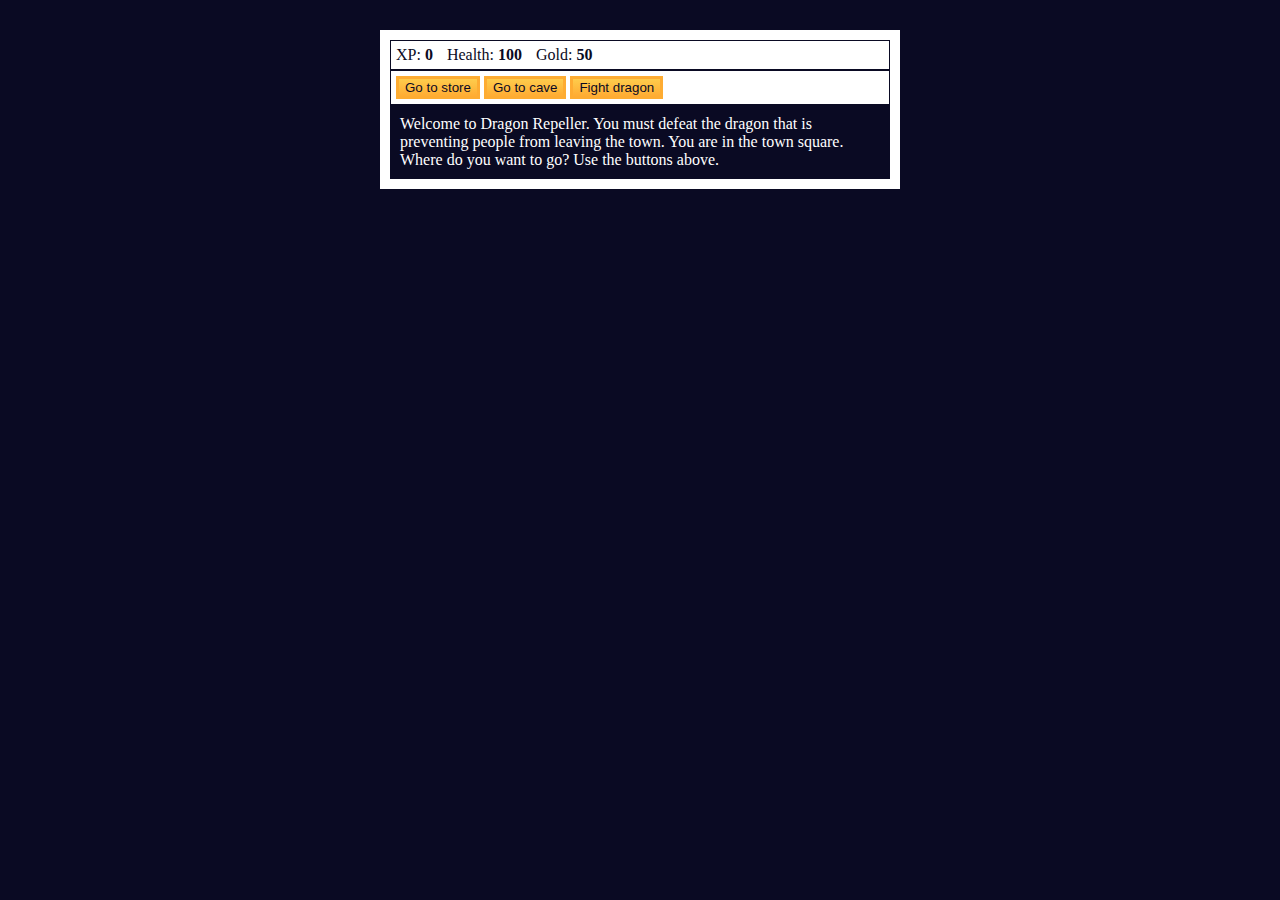
<file: JavaScript Algorithms and Data Structures/1 - JS Basics RPG game/index.html>
<!DOCTYPE html>
<html lang="en">
  <head>
    <meta charset="utf-8">
    <link rel="stylesheet" href="./styles.css">
    <title>RPG - Dragon Repeller</title>
  </head>
  <body>
    <div id="game">
      <div id="stats">
        <span class="stat">XP: <strong><span id="xpText">0</span></strong></span>
        <span class="stat">Health: <strong><span id="healthText">100</span></strong></span>
        <span class="stat">Gold: <strong><span id="goldText">50</span></strong></span>
      </div>
      <div id="controls">
        <button id="button1">Go to store</button>
        <button id="button2">Go to cave</button>
        <button id="button3">Fight dragon</button>
      </div>
      <div id="monsterStats">
        <span class="stat">Monster Name: <strong><span id="monsterName"></span></strong></span>
        <span class="stat">Health: <strong><span id="monsterHealth"></span></strong></span>
      </div>
      <div id="text">
        Welcome to Dragon Repeller. You must defeat the dragon that is preventing people from leaving the town. You are in the town square. Where do you want to go? Use the buttons above.
      </div>
    </div>
    <script src="./script.js"></script>
  </body>
</html>
</file>
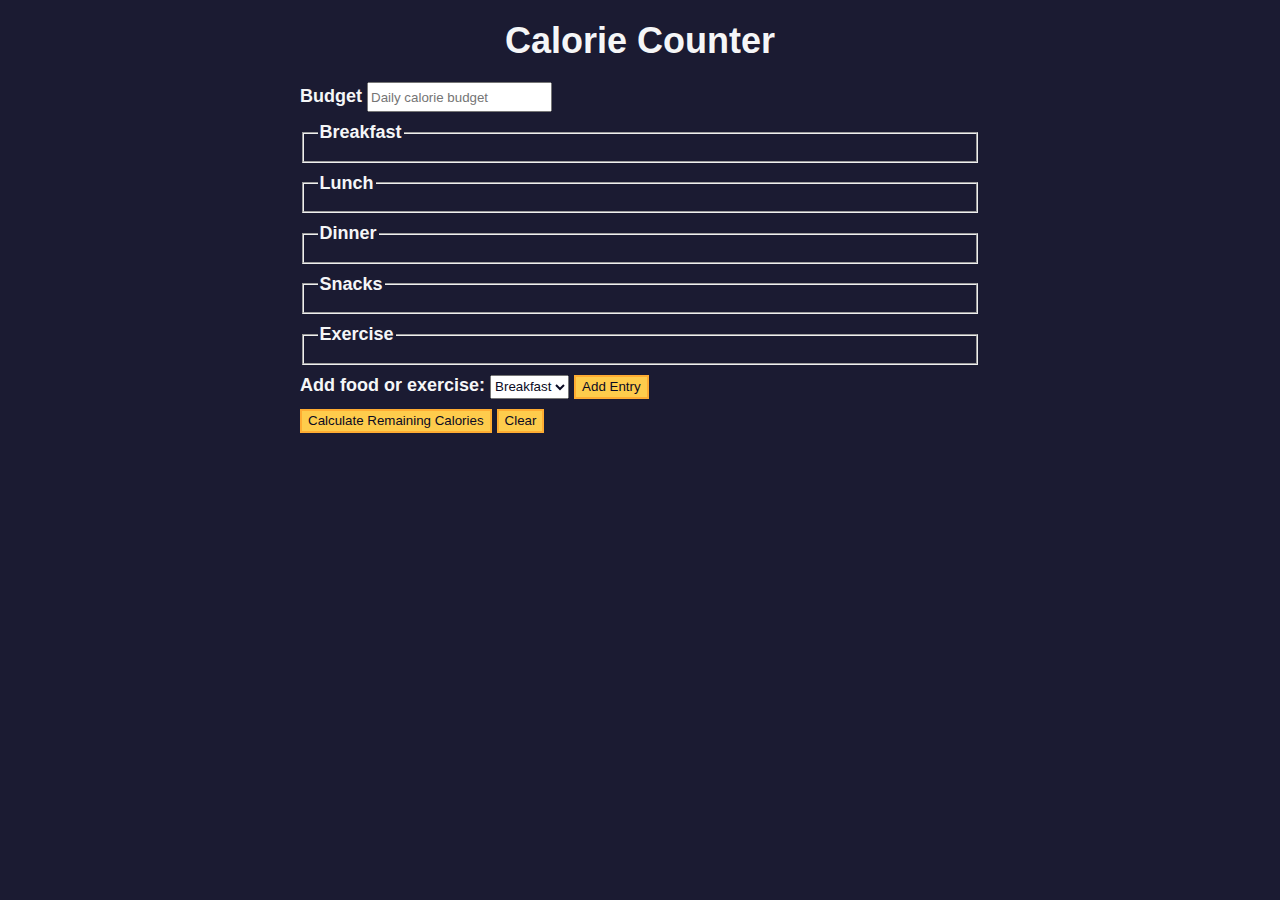
<file: JavaScript Algorithms and Data Structures/2 - Calorie Counter/index.html>
<!DOCTYPE html>
<html lang="en">

<head>
    <meta charset="utf-8" />
    <meta name="viewport" content="width=device-width, initial-scale=1.0" />
    <link rel="stylesheet" href="styles.css" />
    <title>Calorie Counter</title>
</head>

<body>
    <main>
        <h1>Calorie Counter</h1>
        <div class="container">
            <form id="calorie-counter">
                <label for="budget">Budget</label>
                <input id="budget" type="number" min="0" placeholder="Daily calorie budget" required>
                <fieldset id="breakfast">
                    <legend>Breakfast</legend>
                    <div class="input-container"></div>
                </fieldset>

                <fieldset id="lunch">
                    <legend>Lunch</legend>
                    <div class="input-container"></div>
                </fieldset>

                <fieldset id="dinner">
                    <legend>Dinner</legend>
                    <div class="input-container"></div>
                </fieldset>

                <fieldset id="snacks">
                    <legend>Snacks</legend>
                    <div class="input-container"></div>
                </fieldset>

                <fieldset id="exercise">
                    <legend>Exercise</legend>
                    <div class="input-container"></div>
                </fieldset>

                <div class="controls">
                    <span>
                        <label for="entry-dropdown">Add food or exercise:</label>
                        <select name="options" id="entry-dropdown">
                            <option value="breakfast" selected>Breakfast </option>
                            <option value="lunch">Lunch</option>
                            <option value="dinner">Dinner</option>
                            <option value="snacks">Snacks</option>
                            <option value="exercise">Exercise</option>
                        </select>
                        <button id="add-entry" type="button">Add Entry</button>

                        <div><button type="submit">Calculate Remaining Calories</button>
                        <button id="clear" type="button">Clear</button>
                        </div>

                        <div id="output" class="output hide"></div>
                    </span>
                </div>
            </form>
        </div>
    </main>
    <script src="script.js"></script>
</body>

</html>
</file>
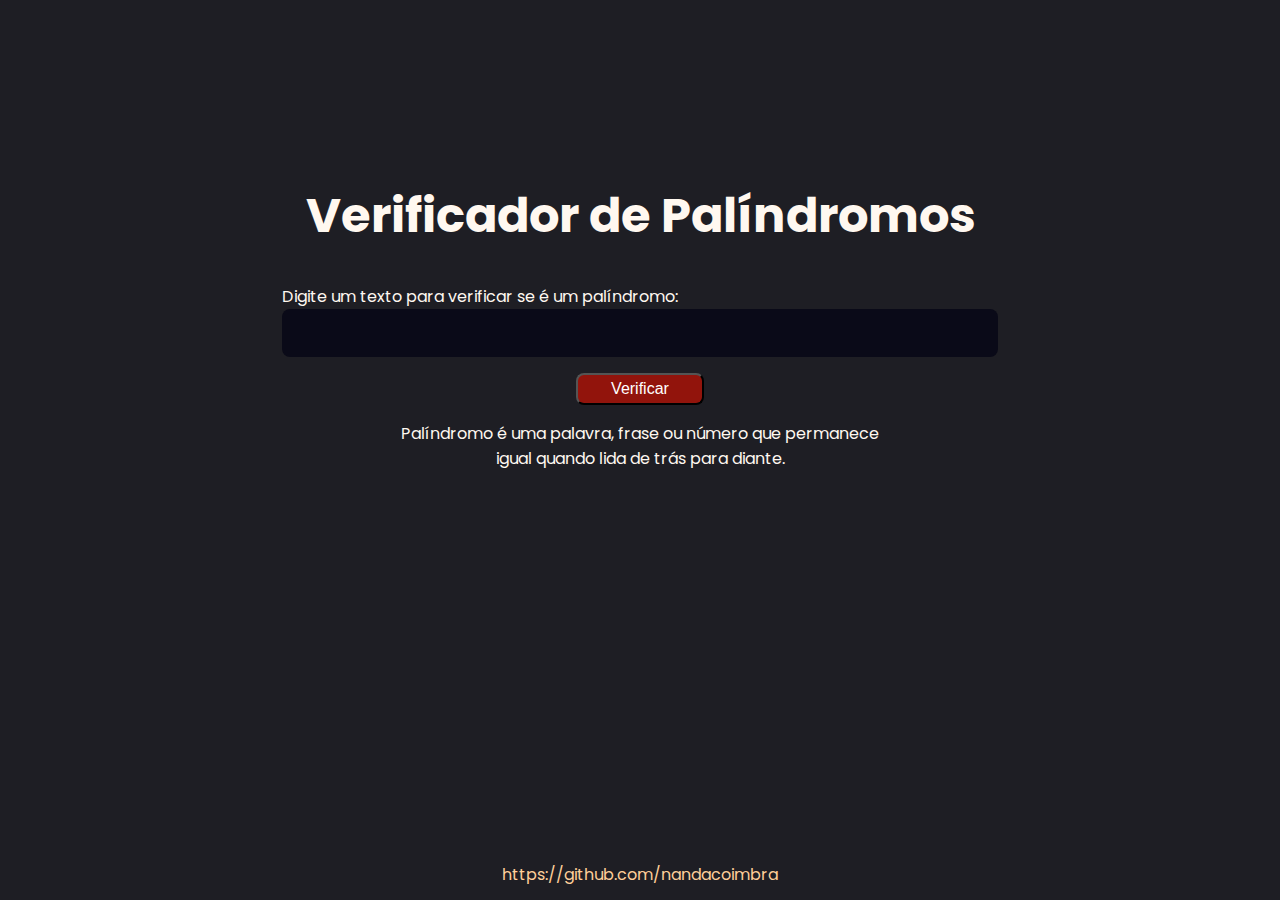
<file: JavaScript Algorithms and Data Structures/Palindrome Checker/index.html>
<!DOCTYPE html>
<html lang="pt-BR">

<head>
    <meta charset="UTF-8">
    <meta name="viewport" content="width=device-width, initial-scale=1.0">
    <link rel="stylesheet" href="style.css">

    <!-- fontes -->

    <link rel="preconnect" href="https://fonts.googleapis.com">
    <link rel="preconnect" href="https://fonts.gstatic.com" crossorigin>
    <link
        href="https://fonts.googleapis.com/css2?family=Archivo+Black&family=Concert+One&family=Poppins:ital,wght@0,100;0,200;0,300;0,400;0,500;0,600;0,700;0,800;0,900;1,100;1,200;1,300;1,400;1,500;1,600;1,700;1,800;1,900&family=Rowdies:wght@300;400;700&display=swap"
        rel="stylesheet">
    <title>Palindrome Checker</title>
</head>

<body>
    <div class="title-input">
        <h2>Verificador de Palíndromos</h2>
        <label for="text-input">Digite um texto para verificar se é um palíndromo:</label>
        <input type="text" id="text-input">
    </div>
    <button id="check-btn" onclick="checkInput()">Verificar</button>
    <div class="description">
        <p>Palíndromo é uma palavra, frase ou número que permanece igual quando lida de trás para diante.</p>
    </div>
    <div id="result"></div>

    <footer><a href="https://github.com/nandacoimbra" target="_blank">https://github.com/nandacoimbra</a></footer>
    <script src="script.js"></script>
</body>

</html>
</file>
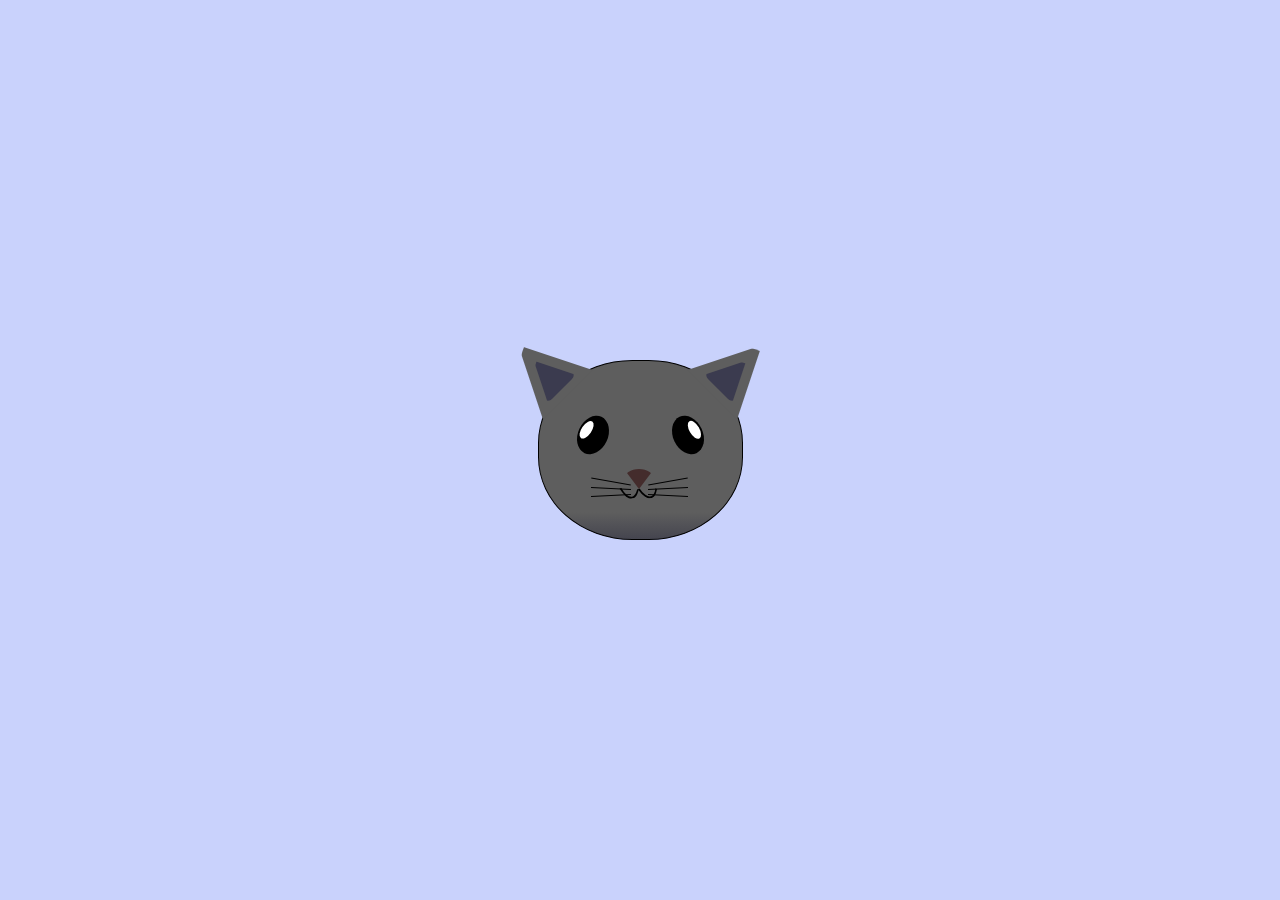
<file: Responsive Web Design/10 - Intermediate CSS Cat Painting/index.html>
<!DOCTYPE html>
<html lang="en">
<head>
    <meta charset="UTF-8">
    <title>fCC Cat Painting</title>
    <link rel="stylesheet" href="./styles.css">
</head>
<body>
    <main>
      <div class="cat-head">
        <div class="cat-ears">
          <div class="cat-left-ear">
            <div class="cat-left-inner-ear"></div>
          </div>
          <div class="cat-right-ear">
            <div class="cat-right-inner-ear"></div>
          </div>
        </div>

        <div class="cat-eyes">
          <div class="cat-left-eye">
            <div class="cat-left-inner-eye"></div>
          </div>
          <div class="cat-right-eye">
            <div class="cat-right-inner-eye"></div>
          </div>
        </div>
        
        <div class="cat-nose"></div>

        <div class="cat-mouth">
          <div class="cat-mouth-line-left"></div>
          <div class="cat-mouth-line-right"></div>
        </div>

        <div class="cat-whiskers">
          <div class="cat-whiskers-left">
            <div class="cat-whisker-left-top"></div>
            <div class="cat-whisker-left-middle"></div>
            <div class="cat-whisker-left-bottom"></div>
          </div>
          <div class="cat-whiskers-right">
            <div class="cat-whisker-right-top"></div>
            <div class="cat-whisker-right-middle"></div>
            <div class="cat-whisker-right-bottom"></div>
          </div>
        </div>

      </div>
    </main>
</body>
</html>
</file>
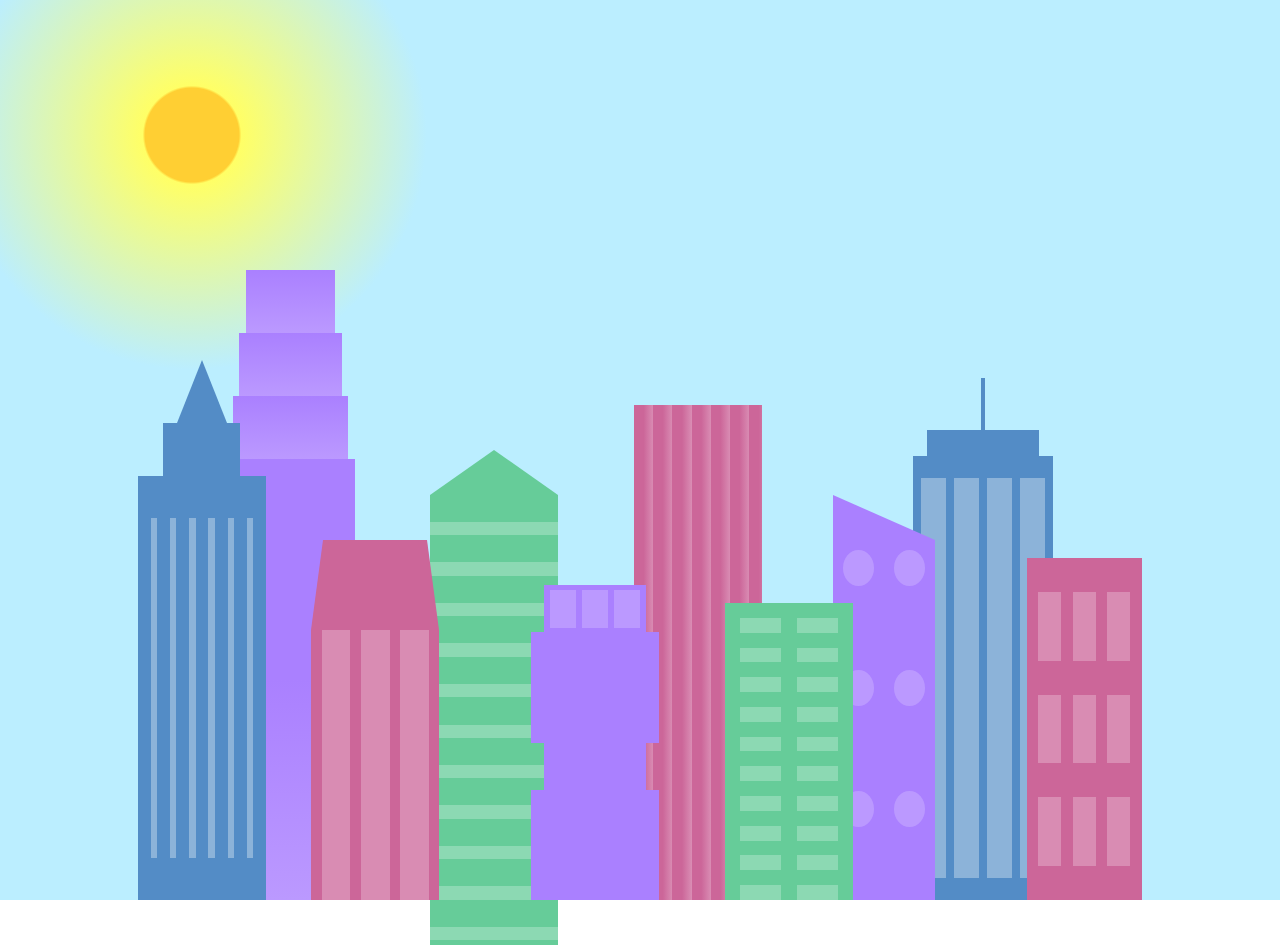
<file: Responsive Web Design/12 - City Skyline/index.html>
<!DOCTYPE html>
<html lang="en">    
  <head>
    <meta charset="UTF-8">
    <title>City Skyline</title>
    <link href="styles.css" rel="stylesheet" />   
  </head>

  <body>
    <div class="background-buildings sky">
      <div></div>
      <div></div>
      <div class="bb1 building-wrap">
        <div class="bb1a bb1-window"></div>
        <div class="bb1b bb1-window"></div>
        <div class="bb1c bb1-window"></div>
        <div class="bb1d"></div>
      </div>
      <div class="bb2">
        <div class="bb2a"></div>
        <div class="bb2b"></div>
      </div>
      <div class="bb3"></div>
      <div></div>
      <div class="bb4 building-wrap">
        <div class="bb4a"></div>
        <div class="bb4b"></div>
        <div class="bb4c window-wrap">
          <div class="bb4-window"></div>
          <div class="bb4-window"></div>
          <div class="bb4-window"></div>
          <div class="bb4-window"></div>
        </div>
      </div>
      <div></div>
      <div></div>
    </div>

    <div class="foreground-buildings">
      <div></div>
      <div></div>
      <div class="fb1 building-wrap">
        <div class="fb1a"></div>
        <div class="fb1b"></div>
        <div class="fb1c"></div>
      </div>
      <div class="fb2">
        <div class="fb2a"></div>
        <div class="fb2b window-wrap">
          <div class="fb2-window"></div>
          <div class="fb2-window"></div>
          <div class="fb2-window"></div>
        </div>
      </div>
      <div></div>
      <div class="fb3 building-wrap">
        <div class="fb3a window-wrap">
          <div class="fb3-window"></div>
          <div class="fb3-window"></div>
          <div class="fb3-window"></div>
        </div>
        <div class="fb3b"></div>
        <div class="fb3a"></div>
        <div class="fb3b"></div>
      </div>
      <div class="fb4">
        <div class="fb4a"></div>
        <div class="fb4b">
          <div class="fb4-window"></div>
          <div class="fb4-window"></div>
          <div class="fb4-window"></div>
          <div class="fb4-window"></div>
          <div class="fb4-window"></div>
          <div class="fb4-window"></div>
        </div>
      </div>
      <div class="fb5"></div>
      <div class="fb6"></div>
      <div></div>
      <div></div>
    </div>
  </body>
</html>
</file>
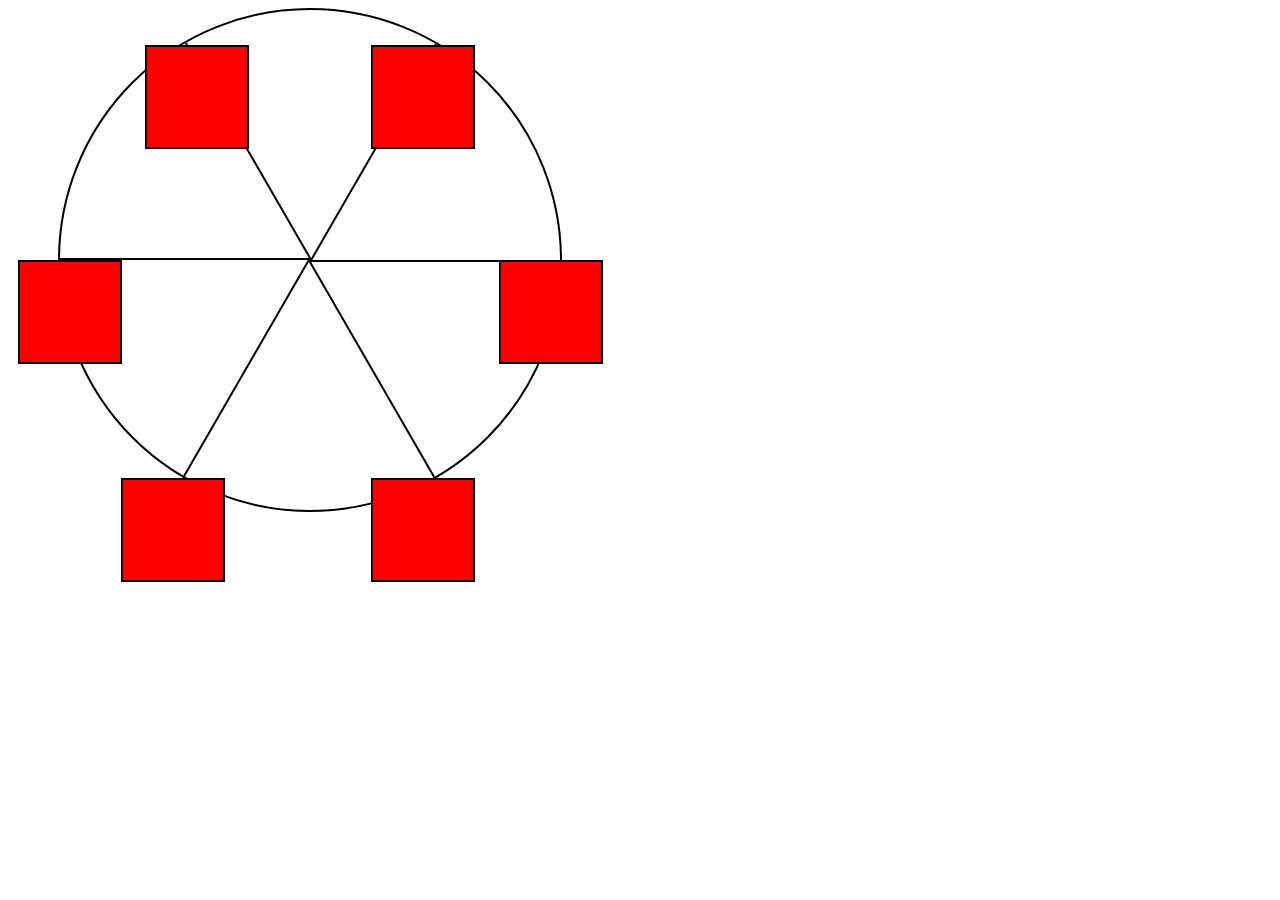
<file: Responsive Web Design/14 - CSS Animation Ferris Wheel/index.html>
<!DOCTYPE html>
<html lang="en">
<head>
    <meta charset="UTF-8">
    <meta name="viewport" content="width=device-width, initial-scale=1.0">
    <title>Ferris Wheel</title>
    <link rel="stylesheet" href="styles.css">
</head>
<body>
    <div class="wheel">
        <span class="line"></span>
        <span class="line"></span>
        <span class="line"></span>
        <span class="line"></span>
        <span class="line"></span>
        <span class="line"></span>
        <div class="cabin"></div>
        <div class="cabin"></div>
        <div class="cabin"></div>
        <div class="cabin"></div>
        <div class="cabin"></div>
        <div class="cabin"></div>
    </div>

</body>
</html>
</file>
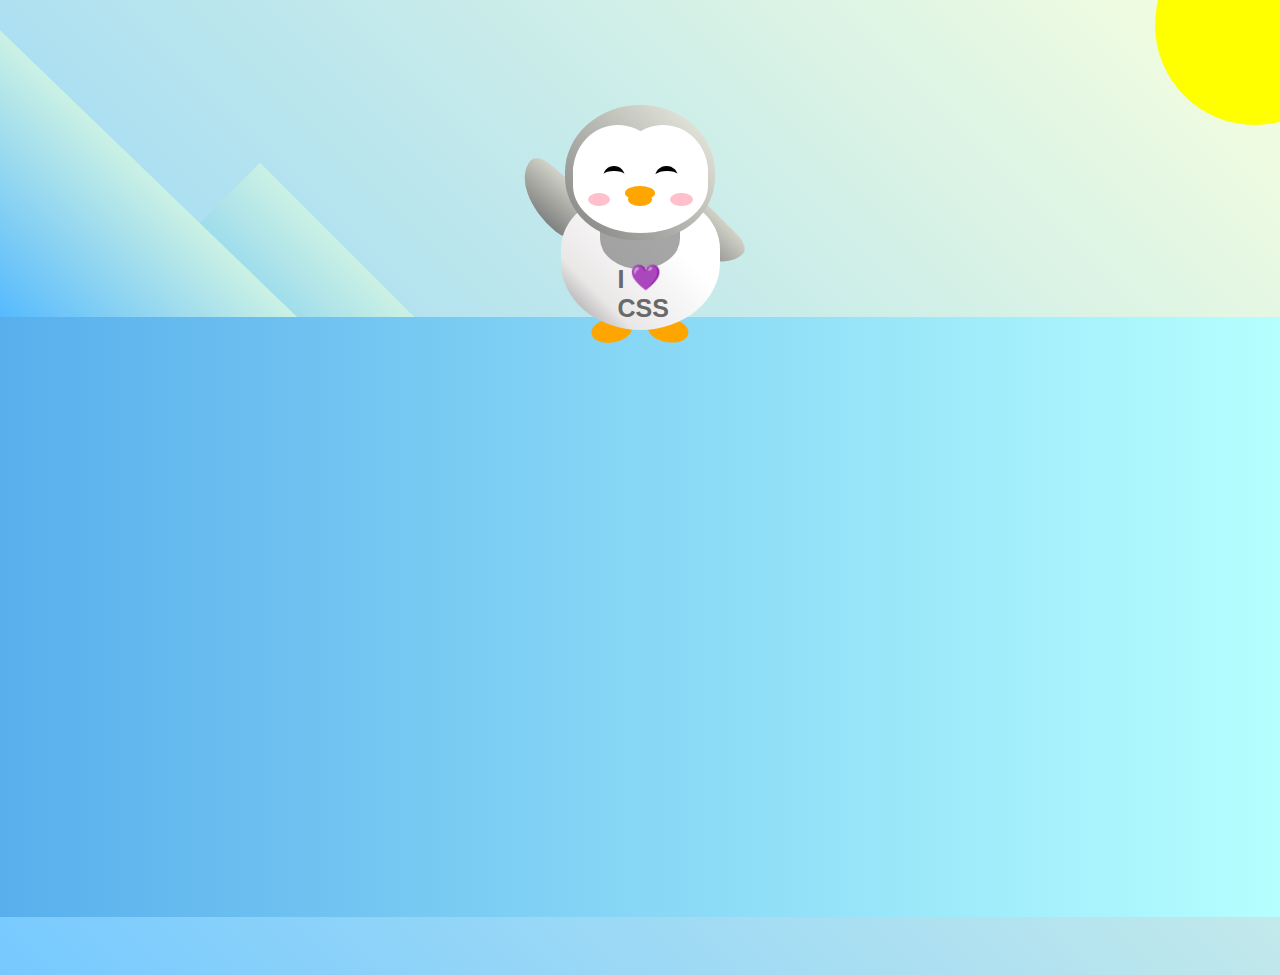
<file: Responsive Web Design/15 - CSS Transforms Penguin/index.html>
<!DOCTYPE html>
<html lang="en">
<head>
    <meta charset="UTF-8">
    <meta name="viewport" content="width=device-width, initial-scale=1.0">
    <title>Document</title>
    <link rel="stylesheet" href="styles.css">
</head>
<body>
    <div class="left-mountain"></div>
    <div class="back-mountain"></div>
    <div class="sun"></div>
    <div class="penguin">
        <div class="penguin-head">
            <div class="face left"></div>
            <div class="face right"></div>
            <div class="chin"></div>
            <div class="eye left">
                <div class="eye-lid"></div>
            </div>
            <div class="eye right">
                <div class="eye-lid"></div>
            </div>
            <div class="blush left"></div>
            <div class="blush right"></div>
            <div class="beak top"></div>
            <div class="beak bottom"></div>

            
        </div>
        <div class="shirt">
            <div>💜</div>
            <p>I CSS</p>
        </div>
        <div class="penguin-body">
            <div class="arm left"></div>
            <div class="arm right"></div>
            <div class="foot left"></div>
            <div class="foot right"></div>
        </div>
    </div>
    <div class="ground"></div>
</body>
</html>
</file>
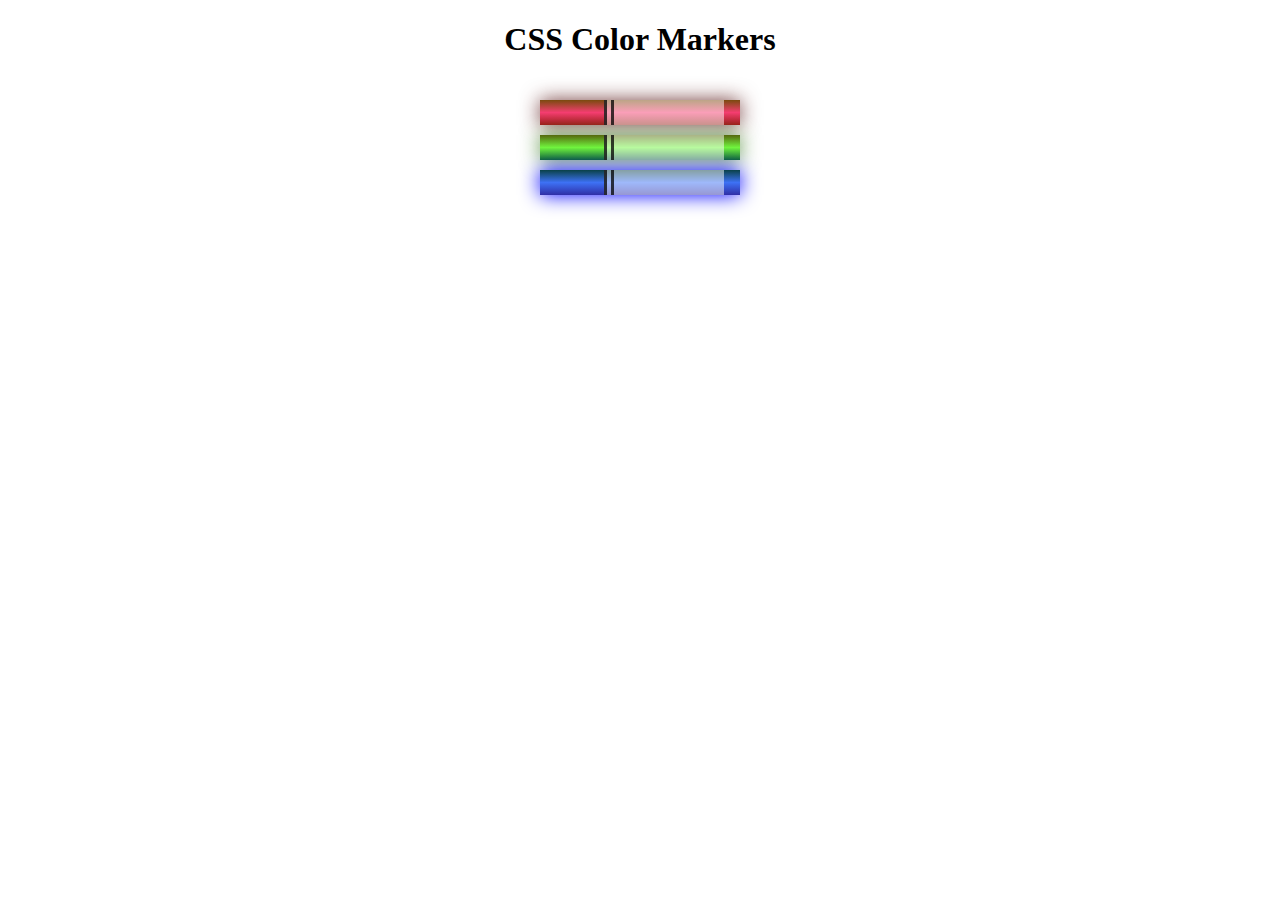
<file: Responsive Web Design/3 - CSS Colored Markers/index.html>
<!DOCTYPE html>
<html lang="en">

<head>
    <meta charset="utf-8">
    <meta name="viewport" content="width=device-width, initial-scale=1.0">
    <title>Colored Markers</title>
    <link rel="stylesheet" href="styles.css">
</head>

<body>
    <h1>CSS Color Markers</h1>
    <div class="container">
        <div class="marker red">
            <div class="cap"></div>
            <div class="sleeve"></div>
        </div>
        <div class="marker green">
            <div class="cap"></div>
            <div class="sleeve"></div>
        </div>
        <div class="marker blue">
            <div class="cap"></div>
            <div class="sleeve"></div>
        </div>
    </div>
</body>

</html>
</file>
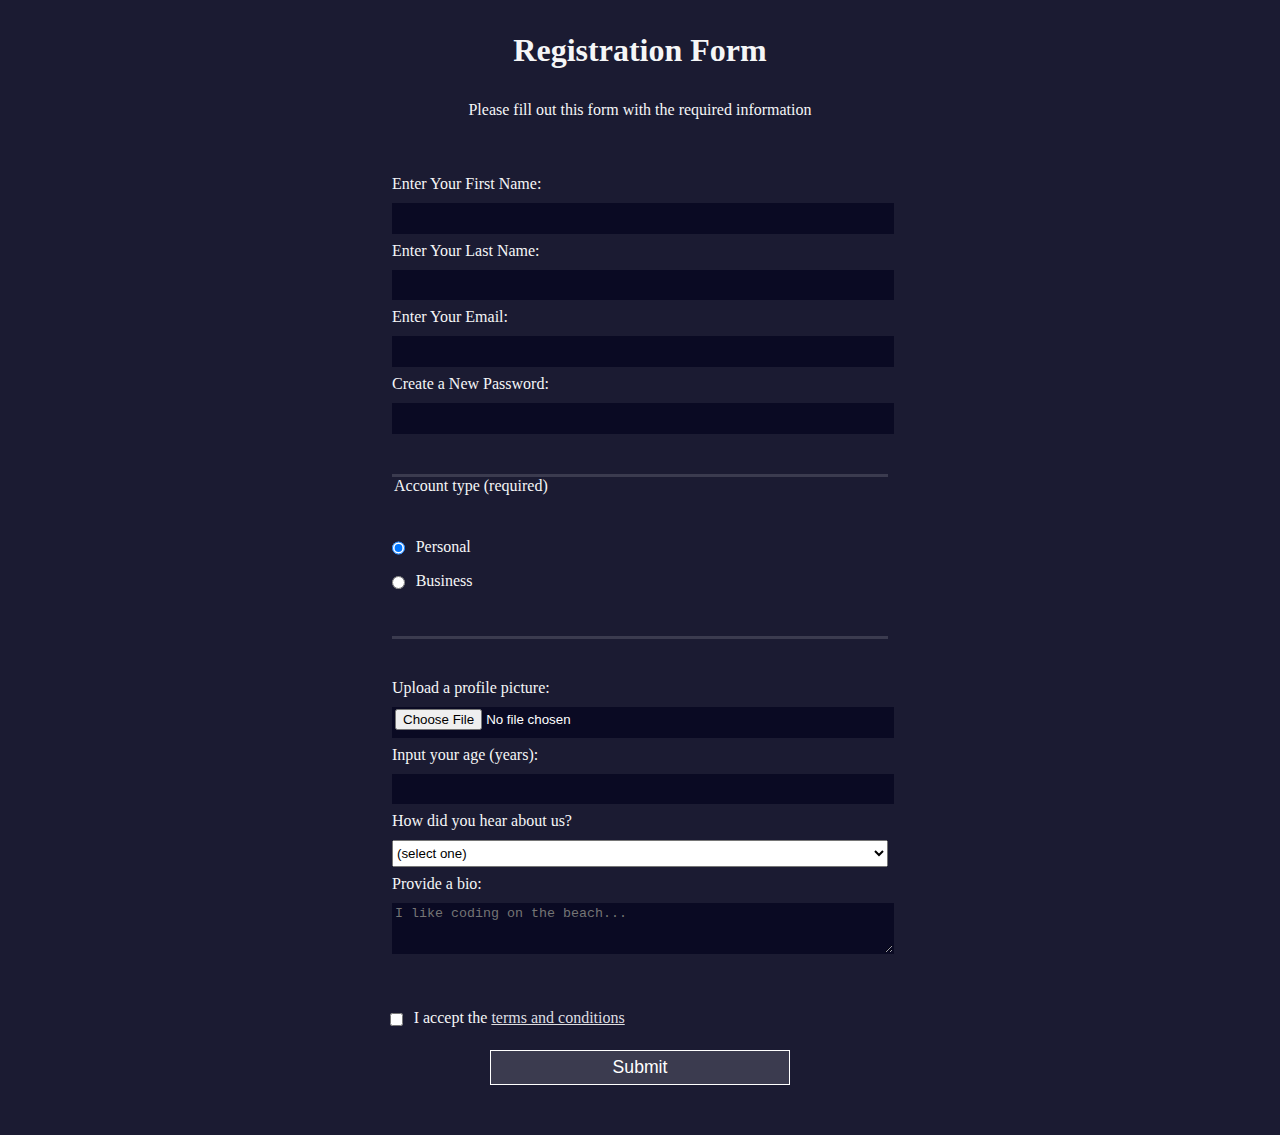
<file: Responsive Web Design/4 - Registration form/index.html>
<!DOCTYPE html>
<html lang="en">

<head>
    <meta charset="UTF-8">
    <title>Registration Form</title>
    <link rel="stylesheet" href="styles.css" />
</head>

<body>
    <h1>Registration Form</h1>
    <p>Please fill out this form with the required information</p>
    <form method="post" action='https://register-demo.freecodecamp.org'>
        <fieldset>
            <label for="first-name">Enter Your First Name: <input id="first-name" name="first-name" type="text"
                    required /></label>
            <label for="last-name">Enter Your Last Name: <input id="last-name" name="last-name" type="text"
                    required /></label>
            <label for="email">Enter Your Email: <input id="email" name="email" type="email" required /></label>
            <label for="new-password">Create a New Password: <input id="new-password" name="new-password"
                    type="password" pattern="[a-z0-5]{8,}" required /></label>
        </fieldset>
        <fieldset>
            <legend>Account type (required)</legend>
            <label for="personal-account"><input id="personal-account" type="radio" name="account-type" class="inline"
                    checked /> Personal</label>
            <label for="business-account"><input id="business-account" type="radio" name="account-type"
                    class="inline" /> Business</label>
        </fieldset>
        <fieldset>
            <label for="profile-picture">Upload a profile picture: <input id="profile-picture" type="file"
                    name="file" /></label>
            <label for="age">Input your age (years): <input id="age" type="number" name="age" min="13"
                    max="120" /></label>
            <label for="referrer">How did you hear about us?
                <select id="referrer" name="referrer">
                    <option value="">(select one)</option>
                    <option value="1">freeCodeCamp News</option>
                    <option value="2">freeCodeCamp YouTube Channel</option>
                    <option value="3">freeCodeCamp Forum</option>
                    <option value="4">Other</option>
                </select>
            </label>
            <label for="bio">Provide a bio:
                <textarea id="bio" name="bio" rows="3" cols="30" placeholder="I like coding on the beach..."></textarea>
            </label>
        </fieldset>
        <label for="terms-and-conditions">
            <input class="inline" id="terms-and-conditions" type="checkbox" required name="terms-and-conditions" /> I
            accept the <a href="https://www.freecodecamp.org/news/terms-of-service/">terms and conditions</a>
        </label>
        <input type="submit" value="Submit" />
    </form>
</body>

</html>
</file>
<file: JavaScript Algorithms and Data Structures/1 - JS Basics RPG game/styles.css>
body {
  background-color: #0a0a23;
}

#text {
  background-color: #0a0a23;
  color: #ffffff;
  padding: 10px;
}

#game {
  max-width: 500px;
  max-height: 400px;
  background-color: #ffffff;
  color: #ffffff;
  margin: 30px auto 0px;
  padding: 10px;
}

#controls,
#stats {
  border: 1px solid #0a0a23;
  padding: 5px;
  color: #0a0a23;
}

#monsterStats {
  display: none;
  border: 1px solid #0a0a23;
  padding: 5px;
  color: #ffffff;
  background-color: #c70d0d;
}

.stat {
  padding-right: 10px;
}

button {
  cursor: pointer;
  color: #0a0a23;
  background-color: #feac32;
  background-image: linear-gradient(#fecc4c, #ffac33);
  border: 3px solid #feac32;
}
</file>
<file: JavaScript Algorithms and Data Structures/2 - Calorie Counter/styles.css>
:root {
    --light-grey: #f5f6f7;
    --dark-blue: #0a0a23;
    --fcc-blue: #1b1b32;
    --light-yellow: #fecc4c;
    --dark-yellow: #feac32;
    --light-pink: #ffadad;
    --dark-red: #850000;
    --light-green: #acd157;
  }
  
  body {
    font-family: "Lato", Helvetica, Arial, sans-serif;
    font-size: 18px;
    background-color: var(--fcc-blue);
    color: var(--light-grey);
  }
  
  h1 {
    text-align: center;
  }
  
  .container {
    width: 90%;
    max-width: 680px;
  }
  
  h1,
  .container,
  .output {
    margin: 20px auto;
  }
  
  label,
  legend {
    font-weight: bold;
  }
  
  .input-container {
    display: flex;
    flex-direction: column;
  }
  
  button {
    cursor: pointer;
    text-decoration: none;
    background-color: var(--light-yellow);
    border: 2px solid var(--dark-yellow);
  }
  
  button,
  input,
  select {
    min-height: 24px;
    color: var(--dark-blue);
  }
  
  fieldset,
  label,
  button,
  input,
  select {
    margin-bottom: 10px;
  }
  
  .output {
    border: 2px solid var(--light-grey);
    padding: 10px;
    text-align: center;
  }
  
  .hide {
    display: none;
  }
  
  .output span {
    font-weight: bold;
    font-size: 1.2em;
  }
  
  .surplus {
    color: var(--light-pink);
  }
  
  .deficit {
    color: var(--light-green);
  }
</file>
<file: JavaScript Algorithms and Data Structures/Palindrome Checker/style.css>
:root {
    --space-cadet2: rgb(10, 10, 24);
    --raisin-black: #1e1e24ff;
    --penn-red: #92140cff;
    --floral-white: #fff8f0ff;
    --sunset: #ffcf99ff;
    --space-cadet: #111d4aff;
}

* {
    box-sizing: border-box;
    margin: 0;
    padding: 0;
}

html {
    width: 100%;
    height: 100%;
    font-family: "Poppins", sans-serif;
}

html,
.title-input,
.description {
    display: flex;
    flex-direction: column;
    justify-content: center;
    align-items: center;
}

.title-input h2 {
    color: var(--floral-white);

}

body {
    width: 80%;
    height: 60%;
    display: flex;
    flex-direction: column;
    background-color: var(--raisin-black);
}

#check-btn {
    align-self: center;
    width: 8rem;
    height: 2rem;
    font-size: 1rem;
    margin: 1rem;
    border-radius: 0.5rem;
    cursor: pointer;
    background-color: var(--penn-red);
    color: #fff;
    transition: background-color 0.3s ease;
}

#check-btn:hover {
    background-color: rgb(109, 0, 0);
}


h2 {
    margin-bottom: 2rem;
    font-size: 3rem;
}

label {
    align-self: center;
    width: 70%;
    color: var(--floral-white);
}

input {
    width: 70%;
    height: 3rem;
    background-color: var(--space-cadet2);
    color: var(--floral-white);
    font-size: 1.1rem;
    border: 1px solid transparent;
    border-radius: 0.5rem;
    padding: 0.2rem;
}

input:hover {
    border: 1px solid var(--space-cadet);
}

.description,
#result {
    align-self: center;
    text-align: center;
    width: 50%;
    height: auto;
}

.description {
    color: var(--floral-white);
}

#result {
    color: #FFF05A;
    font-size: 2rem;
}

.description p {
    text-wrap: wrap;
}

footer {
    display: flex;
    justify-content: center;
    width: 100%;
    position: absolute;
    bottom: 0;
    left: 0;
    padding: 0.8rem;
}

a {
    text-decoration: none;
    color: var(--sunset);
    cursor: pointer;
}

a:hover {
    text-decoration: underline;
    color: var(--floral-white);
}


@media screen and (max-width: 850px) {


    .title-input h2 {
        text-align: center;

    }
}

@media screen and (max-width: 390px) {

    html {
        font-size: .8rem;
    }

    .title-input h2 {
        font-size: 2rem;

    }
}
</file>
<file: Responsive Web Design/10 - Intermediate CSS Cat Painting/styles.css>
* {
    box-sizing: border-box;
  }
  
  body {
    background-color: #c9d2fc;
  }
  
  .cat-head {
    position: absolute;
    right: 0;
    left: 0;
    top: 0;
    bottom: 0;
    margin: auto;
    background: linear-gradient(#5e5e5e 85%, #45454f 100%);
    width: 205px;
    height: 180px;
    border: 1px solid #000;
    border-radius: 46%;
  }
  
  .cat-left-ear {
    position: absolute;
    top: -26px;
    left: -31px;
    z-index: 1;
    border-top-left-radius: 90px;
    border-top-right-radius: 10px;
    transform: rotate(-45deg);
    border-left: 35px solid transparent;
    border-right: 35px solid transparent;
    border-bottom: 70px solid #5e5e5e;
  }
  
  .cat-right-ear {
    position: absolute;
    top: -26px;
    left: 163px;
    z-index: 1;
    transform: rotate(45deg);
    border-top-left-radius: 90px;
    border-top-right-radius: 10px;
    border-left: 35px solid transparent;
    border-right: 35px solid transparent;
    border-bottom: 70px solid #5e5e5e;
  }
  
  .cat-left-inner-ear {
    position: absolute;
    top: 22px;
    left: -20px;
    border-top-left-radius: 90px;
    border-top-right-radius: 10px;
    border-bottom-right-radius: 40%;
    border-bottom-left-radius: 40%;
    border-left: 20px solid transparent;
    border-right: 20px solid transparent;
    border-bottom: 40px solid #3b3b4f;
  }
  
  .cat-right-inner-ear {
    position: absolute;
    top: 22px;
    left: -20px;
    border-top-left-radius: 90px;
    border-top-right-radius: 10px;
    border-bottom-right-radius: 40%;
    border-bottom-left-radius: 40%;
    border-left: 20px solid transparent;
    border-right: 20px solid transparent;
    border-bottom: 40px solid #3b3b4f;
  }
  
  .cat-left-eye {
    position: absolute;
    top: 54px;
    left: 39px;
    border-radius: 60%;
    transform: rotate(25deg);
    width: 30px;
    height: 40px;
    background-color: #000;
  }
  
  .cat-right-eye {
    position: absolute;
    top: 54px;
    left: 134px;
    border-radius: 60%;
    transform: rotate(-25deg);
    width: 30px;
    height: 40px;
    background-color: #000;
  }
  
  .cat-left-inner-eye {
    position: absolute;
    top: 8px;
    left: 2px;
    width: 10px;
    height: 20px;
    transform: rotate(10deg);
    background-color: #fff;
    border-radius: 60%;
  }
  
  .cat-right-inner-eye {
    position: absolute;
    top: 8px;
    left: 18px;
    transform: rotate(-5deg);
    width: 10px;
    height: 20px;
    background-color: #fff;
    border-radius: 60%;
  }
  
  .cat-nose {
    position: absolute;
    top: 108px;
    left: 85px;
    border-top-left-radius: 50%;
    border-bottom-right-radius: 50%;
    border-bottom-left-radius: 50%;
    transform: rotate(180deg);
    border-left: 15px solid transparent;
    border-right: 15px solid transparent;
    border-bottom: 20px solid #442c2c;
  }
  
  .cat-mouth div {
    width: 30px;
    height: 50px;
    border: 2px solid #000;
    border-radius: 190%/190px 150px 0 0;
    border-color: black transparent transparent transparent;
  }
  
  .cat-mouth-line-left {
    position: absolute;
    top: 88px;
    left: 74px;
    transform: rotate(170deg);
  }
  
  .cat-mouth-line-right {
    position: absolute;
    top: 88px;
    left: 91px;
    transform: rotate(165deg);
  }
  
  .cat-whiskers-left div {
    width: 40px;
    height: 1px;
    background-color: #000;
  }
  
  .cat-whiskers-right div {
    width: 40px;
    height: 1px;
    background-color: #000;
  }
  
  .cat-whisker-left-top {
    position: absolute;
    top: 120px;
    left: 52px;
    transform: rotate(10deg);
  }
  
  .cat-whisker-left-middle {
    position: absolute;
    top: 127px;
    left: 52px;
    transform: rotate(3deg);
  }
  
  .cat-whisker-left-bottom {
    position: absolute;
    top: 134px;
    left: 52px;
    transform: rotate(-3deg);
  }
  
  .cat-whisker-right-top {
    position: absolute;
    top: 120px;
    left: 109px;
    transform: rotate(-10deg);
  }
  
  .cat-whisker-right-middle {
    position: absolute;
    top: 127px;
    left: 109px;
    transform: rotate(-3deg);
  }
  
  .cat-whisker-right-bottom {
    position: absolute;
    top: 134px;
    left: 109px;
     transform: rotate(3deg);
  }
</file>
<file: Responsive Web Design/12 - City Skyline/styles.css>
:root {
    --building-color1: #aa80ff;
    --building-color2: #66cc99;
    --building-color3: #cc6699;
    --building-color4: #538cc6;
    --window-color1: #bb99ff;
    --window-color2: #8cd9b3;
    --window-color3: #d98cb3;
    --window-color4: #8cb3d9;
  }
  
  * {
    box-sizing: border-box;
  }
  
  body {
    height: 100vh;
    margin: 0;
    overflow: hidden;
  }
  
  .background-buildings, .foreground-buildings {
    width: 100%;
    height: 100%;
    display: flex;
    align-items: flex-end;
    justify-content: space-evenly;
    position: absolute;
    top: 0;
  }
  
  .building-wrap {
    display: flex;
    flex-direction: column;
    align-items: center;
  }
  
  .window-wrap {
    display: flex;
    align-items: center;
    justify-content: space-evenly;
  }
  
  .sky {
    background: radial-gradient(
        closest-corner circle at 15% 15%,
        #ffcf33,
        #ffcf33 20%,
        #ffff66 21%,
        #bbeeff 100%
      );
  }
  
  /* BACKGROUND BUILDINGS - "bb" stands for "background building" */
  .bb1 {
    width: 10%;
    height: 70%;
  }
  
  .bb1a {
    width: 70%;
  }
    
  .bb1b {
    width: 80%;
  }
    
  .bb1c {
    width: 90%;
  }
  
  .bb1d {
    width: 100%;
    height: 70%;
    background: linear-gradient(
        var(--building-color1) 50%,
        var(--window-color1)
      );
  }
  
  .bb1-window {
    height: 10%;
    background: linear-gradient(
        var(--building-color1),
        var(--window-color1)
      );
  }
  
  .bb2 {
    width: 10%;
    height: 50%;
  }
  
  .bb2a {
    border-bottom: 5vh solid var(--building-color2);
    border-left: 5vw solid transparent;
    border-right: 5vw solid transparent;
  }
  
  .bb2b {
    width: 100%;
    height: 100%;
    background: repeating-linear-gradient(
        var(--building-color2),
        var(--building-color2) 6%,
        var(--window-color2) 6%,
        var(--window-color2) 9%
      );
  }
  
  .bb3 {
    width: 10%;
    height: 55%;
    background: repeating-linear-gradient(
        90deg,
        var(--building-color3),
        var(--building-color3),
        var(--window-color3) 15%
      );
  }
  
  .bb4 {
    width: 11%;
    height: 58%;
  }
  
  .bb4a {
    width: 3%;
    height: 10%;
    background-color: var(--building-color4);
  }
  
  .bb4b {
    width: 80%;
    height: 5%;
    background-color: var(--building-color4);
  }
    
  .bb4c {
    width: 100%;
    height: 85%;
    background-color: var(--building-color4);
  }
  
  .bb4-window {
    width: 18%;
    height: 90%;
    background-color: var(--window-color4);
  }
  
  /* FOREGROUND BUILDINGS - "fb" stands for "foreground building" */
  .fb1 {
    width: 10%;
    height: 60%;
  }
  
  .fb1a {
    border-bottom: 7vh solid var(--building-color4);
    border-left: 2vw solid transparent;
    border-right: 2vw solid transparent;
  }
  
  .fb1b {
    width: 60%;
    height: 10%;
    background-color: var(--building-color4);
  }
    
  .fb1c {
    width: 100%;
    height: 80%;
    background: repeating-linear-gradient(
        90deg,
        var(--building-color4),
        var(--building-color4) 10%,
        transparent 10%,
        transparent 15%
      ),
      repeating-linear-gradient(
        var(--building-color4),
        var(--building-color4) 10%,
        var(--window-color4) 10%,
        var(--window-color4) 90%
      );
  }
  
  .fb2 {
    width: 10%;
    height: 40%;
  }
  
  .fb2a {
    width: 100%;
    border-bottom: 10vh solid var(--building-color3);
    border-left: 1vw solid transparent;
    border-right: 1vw solid transparent;
  }
  
  .fb2b {
    width: 100%;
    height: 75%;
    background-color: var(--building-color3);
  }
  
  .fb2-window {
    width: 22%;
    height: 100%;
    background-color: var(--window-color3);
  }
  
  .fb3 {
    width: 10%;
    height: 35%;
  }
    
  .fb3a {
    width: 80%;
    height: 15%;
    background-color: var(--building-color1);
  }
    
  .fb3b {
    width: 100%;
    height: 35%;
    background-color: var(--building-color1);
  }
  
  .fb3-window {
    width: 25%;
    height: 80%;
    background-color: var(--window-color1);
  }
  
  .fb4 {
    width: 8%;
    height: 45%;
    position: relative;
    left: 10%;
  }
  
  .fb4a {
    border-top: 5vh solid transparent;
    border-left: 8vw solid var(--building-color1);
  }
  
  .fb4b {
    width: 100%;
    height: 89%;
    background-color: var(--building-color1);
    display: flex;
    flex-wrap: wrap;
  }
  
  .fb4-window {
    width: 30%;
    height: 10%;
    border-radius: 50%;
    background-color: var(--window-color1);
    margin: 10%;
  }
  
  .fb5 {
    width: 10%;
    height: 33%;
    position: relative;
    right: 10%;
    background: repeating-linear-gradient(
        var(--building-color2),
        var(--building-color2) 5%,
        transparent 5%,
        transparent 10%
      ),
      repeating-linear-gradient(
        90deg,
        var(--building-color2),
        var(--building-color2) 12%,
        var(--window-color2) 12%,
        var(--window-color2) 44%
      );
  }
  
  .fb6 {
    width: 9%;
    height: 38%;
    background: repeating-linear-gradient(
        90deg,
        var(--building-color3),
        var(--building-color3) 10%,
        transparent 10%,
        transparent 30%
      ),
      repeating-linear-gradient(
        var(--building-color3),
        var(--building-color3) 10%,
        var(--window-color3) 10%,
        var(--window-color3) 30%
      );
  }
  
  @media (max-width: 1000px) {
    :root {
      --building-color1: #000;
      --building-color2: #000;
      --building-color3: #000;
      --building-color4: #000;
      --window-color1: #777;
      --window-color2: #777;
      --window-color3: #777;
      --window-color4: #777;
    }
    .sky {
      background: radial-gradient(
          closest-corner circle at 15% 15%,
          #ccc,
          #ccc 20%,
          #445 21%,
          #223 100%
        );
    }
  }
</file>
<file: Responsive Web Design/14 - CSS Animation Ferris Wheel/styles.css>
.wheel {
    border: 2px solid black;
    border-radius: 50%;
    margin-left: 50px;
    position: absolute;
    height: 55vw;
    width: 55vw;
    max-height: 500px;
    max-width: 500px;
    animation-name: wheel;
    animation-duration: 10s;
    animation-iteration-count: infinite;
    animation-timing-function: linear;
}

.line {
    background-color: black;
    width: 50%;
    height: 2px;
    position: absolute;
    left: 50%;
    top: 50%;
    transform-origin: 0% 0%;
}

.line:nth-of-type(2) {
    transform: rotate(60deg);
}

.line:nth-of-type(3) {
    transform: rotate(120deg);
}

.line:nth-of-type(4) {
    transform: rotate(180deg);
}

.line:nth-of-type(5) {
    transform: rotate(240deg);
}

.line:nth-of-type(6) {
    transform: rotate(300deg);
}

.cabin {
    background-color: red;
    width: 20%;
    height: 20%;
    position: absolute;
    border: 2px solid;
    transform-origin: 50% 0%;
    animation: cabins 10s ease-in-out infinite;
}

.cabin:nth-of-type(1) {
    right: -8.5%;
    top: 50%;
}

.cabin:nth-of-type(2) {
    right: 17%;
    top: 93.5%;
}

.cabin:nth-of-type(3) {
    right: 67%;
    top: 93.5%;
}

.cabin:nth-of-type(4) {
    left: -8.5%;
    top: 50%;
}

.cabin:nth-of-type(5) {
    left: 17%;
    top: 7%;
}

.cabin:nth-of-type(6) {
    right: 17%;
    top: 7%;
}

@keyframes wheel {
    0% {
        transform: rotate(0deg);
    }

    100% {
        transform: rotate(360deg);
    }
}

@keyframes cabins {
    0% {
        transform: rotate(0deg);

    }

    25% {
        background-color: yellow;
    }

    50% {
        background-color: purple;
    }

    75% {
        background-color: yellow;
    }

    100% {
        transform: rotate(-360deg);
    }
}
</file>
<file: Responsive Web Design/15 - CSS Transforms Penguin/styles.css>
:root{
    --penguin-face: white;
    --penguin-picorna: orange;
    --penguin-skin: gray;
}

body{
    background: linear-gradient(45deg,rgb(118, 201, 255),rgb(247, 255, 222));
    margin: 0;
    padding: 0;
    width: 100%;
    height: 100vh;
    overflow: hidden;
}

.ground{
    width: 100vw;
    height: calc(100vh - 300px);
    background: linear-gradient(90deg,rgb(88, 175, 236),rgb(182, 255, 255));
    z-index: 3;
    position: absolute;
    margin-top: -58px;

}

.penguin{
    width: 300px;
    height: 300px;
    margin: 75px auto 0;
    z-index: 4;
    position: relative;
    transition: 1s ease-in-out 0ms;
}

.penguin *{
    position: absolute;
} 

.penguin:hover {
    transform: scale(1.5);
    cursor: not-allowed;
  }

.penguin-head{
    width: 150px;
    height: 45%;
    background: linear-gradient(45deg,var(--penguin-skin),rgb(239, 240, 228));
    border-top-left-radius: 70%;
    border-top-right-radius: 70%;
    border-bottom-right-radius: 65%;
    border-bottom-left-radius: 65%;
    top: 10%;
    left: 25%;
    z-index: 1;
}

.penguin-body{
    width: 53%;
    height: 45%;
    background: linear-gradient(45deg,rgb(134, 133, 133) 0%,rgb(234, 231, 231) 25%, var(--penguin-face) 67%);
    border-radius: 80% 80% 100% 100%;
    top: 40%;
    left: 23.5%;
}

.penguin-body::before{
    content:"";
    position: absolute;
    width: 50%;
    height: 45%;
    background-color: var(--penguin-skin);
    top: 10%;
    left: 25%;
    border-radius: 0% 0% 100% 100%;
    opacity: 0.7;
    
}

.arm{
    width: 30%;
    height: 60%;
    background: linear-gradient(90deg,var(--penguin-skin),rgb(209, 210, 199));
    border-radius: 30% 30% 30% 120%;
    z-index: -1;
}

.arm.left{
    top: 35%;
    left: 5%;
    transform-origin: top left;
    transform: rotate(130deg) scaleX(-1);
    animation: wave 3s infinite linear;
}

.arm.right{
    top: 0%;
    right: -5%;
    transform: rotate(-45deg);
}

.face{
    width: 60%;
    height: 70%;
    background-color: var(--penguin-face);
    border-radius: 70% 70% 60% 60%;
    top: 15%;
}

.face.left{
    left: 5%;
}

.face.right{
    right: 5%;
}

.chin{
    width: 90%;
    height: 70%;
    background-color: var(--penguin-face);
    top: 25%;
    left: 5%;
    border-radius: 70% 70% 100% 100%;
}

.eye{
    width: 15%;
    height: 17%;
    background-color: black;
    top: 45%;
    border-radius: 50%;
}

.eye.left{
    left: 25%;
}

.eye.right{
    right: 25%;
}

.eye-lid{
    width: 150%;
    height: 100%;
    background-color: var(--penguin-face);
    top: 25%;
    left: -23%;
    border-radius: 50%;
}

.blush{
    width: 15%;
    height: 10%;
    background-color: pink;
    top: 65%;
    border-radius: 50%;
}

.blush.left{
    left: 15%;
}

.blush.right{
    right: 15%;
}

.beak{
    height: 10%;
    background-color: var(--penguin-picorna);
    border-radius: 50%;
}

.beak.top{
    width: 20%;
    top: 60%;
    left: 40%;
}

.beak.bottom{
    width: 16%;
    top: 65%;
    left: 42%;
}

.shirt{
    font-size: 25px;
    font-family: Helvetica, sans-serif;
    font-weight: bold;
    top: 165px;
    left: 127.5px;
    z-index: 1;
    color: #6a6969;
}

.shirt div{
    font-weight: normal;
    top: 22.5px;
    left: 12px;
}

.foot{
    width: 15%;
    height: 30%;
    background-color: var(--penguin-picorna);
    top: 85%;
    border-radius: 50%;
    z-index: -1;
}


.foot.left{
    left: 25%;
    transform: rotate(80deg);
}
.foot.right{
    right: 25%;
    transform: rotate(-80deg);
}

.left-mountain{
    width: 300px;
    height: 300px;
    background: linear-gradient(rgb(203, 241, 228),rgb(80, 183, 255));
    position: absolute;
    transform: skew(0deg,44deg);
    z-index: 2;
    margin-top: 100px;
    
}

.back-mountain{
    width: 300px;
    height: 300px;
    background: linear-gradient(rgb(203, 241, 228),rgb(47, 170, 255));
    position: absolute;
    z-index: 1;
    transform: rotate(45deg);
    left: 110px;
    top: 225px;
}

.sun{
    width: 200px;
    height: 200px;
    background-color: yellow;
    position: absolute;
    border-radius: 50%;
    top: -75px;
    right: -75px;

}

@keyframes wave{
    10%{
        transform: rotate(110deg) scaleX(-1);
    }
    20%{
        transform: rotate(130deg) scaleX(-1);
    }
    30%{
        transform: rotate(110deg) scaleX(-1);
    }
    40%{
        transform: rotate(130deg) scaleX(-1);
    }
}
</file>
<file: Responsive Web Design/3 - CSS Colored Markers/styles.css>
h1 {
    text-align: center;
}

.container {
    background-color: rgb(255, 255, 255);
    padding: 10px 0;
}

.marker {
    width: 200px;
    height: 25px;
    margin: 10px auto;
}

.cap {
    width: 60px;
    height: 25px;
}

.sleeve {
    width: 110px;
    height: 25px;
    background-color: rgba(255, 255, 255, 0.5);
    border-left: 10px double rgba(0, 0, 0, 0.75);
}

.cap,
.sleeve {
    display: inline-block;
}

.red {
    background: linear-gradient(rgb(122, 74, 14), rgb(245, 62, 113), rgb(162, 27, 27));
    box-shadow: 0 0 20px 0 rgba(83, 14, 14, 0.8);
}

.green {
    background: linear-gradient(#55680D, #71F53E, #116C31);
    box-shadow: 0 0 20px 0 #3B7E20CC;
}

.blue {
    background: linear-gradient(hsl(186, 76%, 16%), hsl(223, 90%, 60%), hsl(240, 56%, 42%));
    box-shadow: 0 0 20px 0 blue;
}
</file>
<file: Responsive Web Design/4 - Registration form/styles.css>
body {
    width: 100%;
    height: 100vh;
    margin: 0;
    background-color: #1b1b32;
    color: #f5f6f7;
    font-family: Tahoma;
    font-size: 16px;
}

h1,
p {
    margin: 1em auto;
    text-align: center;
}

form {
    width: 60vw;
    max-width: 500px;
    min-width: 300px;
    margin: 0 auto;
    padding-bottom: 2em;
}

fieldset {
    border: none;
    padding: 2rem 0;
    border-bottom: 3px solid #3b3b4f;
}

fieldset:last-of-type {
    border-bottom: none;
}

label {
    display: block;
    margin: 0.5rem 0;
}

input,
textarea,
select {
    margin: 10px 0 0 0;
    width: 100%;
    min-height: 2em;
}

input,
textarea {
    background-color: #0a0a23;
    border: 1px solid #0a0a23;
    color: #ffffff;
}

.inline {
    width: unset;
    margin: 0 0.5em 0 0;
    vertical-align: middle;
}

input[type="submit"] {
    display: block;
    width: 60%;
    margin: 1em auto;
    height: 2em;
    font-size: 1.1rem;
    background-color: #3b3b4f;
    border-color: white;
    min-width: 300px;
}

input[type="file"] {
    padding: 1px 2px;
}

.inline {
    display: inline;
}

a {
    color: #dfdfe2;
}
</file>
